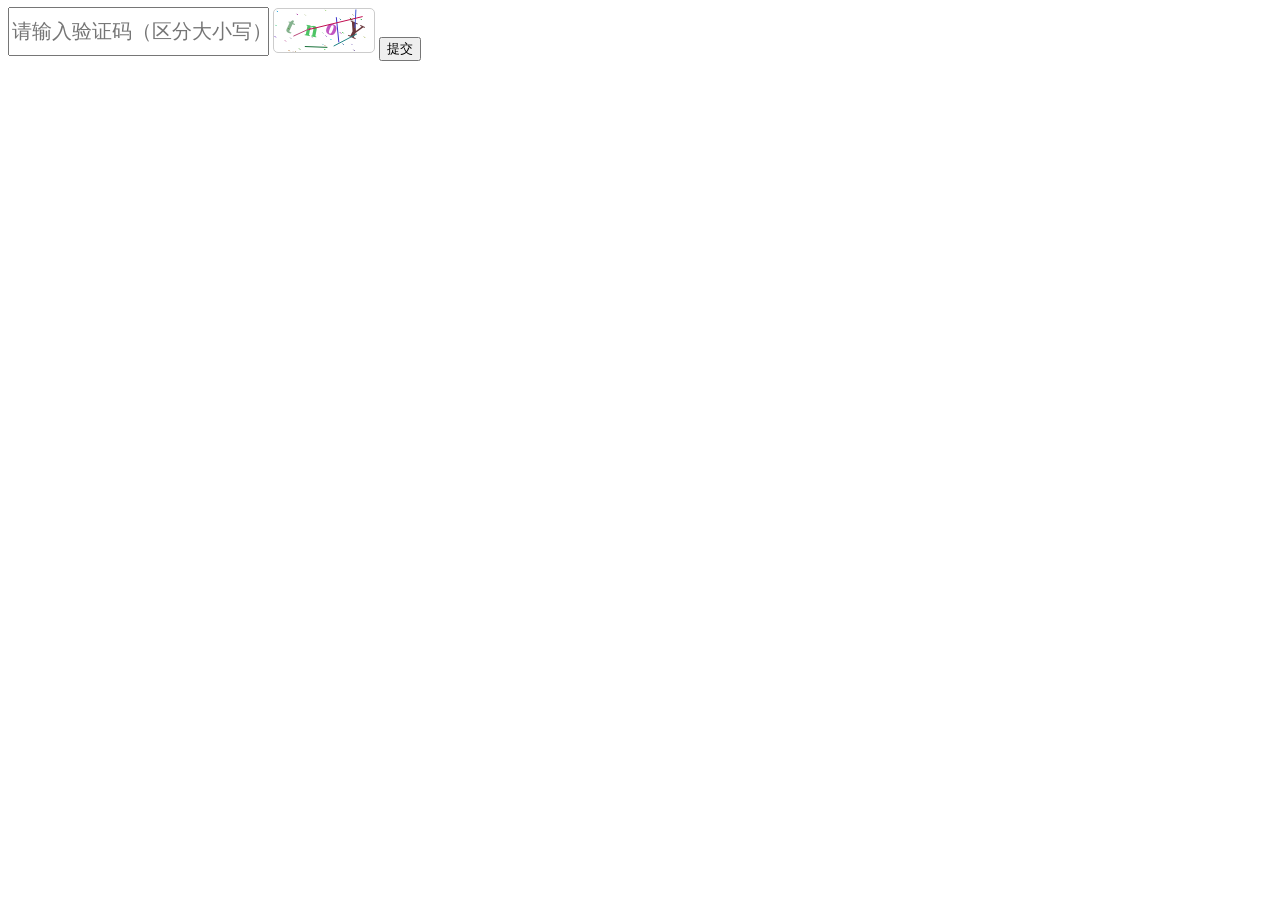
<file: etc/real_docroot/check.html>
<!DOCTYPE html>
<html>

<head>
    <title>图片登录验证</title>
    <link href="font/font.css" rel="stylesheet">
</head>

<body>
    <input type=" text" value="" placeholder="请输入验证码（区分大小写）"
        style="height:43px;position: relative; top:-15px; font-size:20px;" id="checktext">
    <canvas id="canvas" width="100" height="43" onclick="dj()" onload="dj()" style="border: 1px solid #ccc;
        border-radius: 5px;"></canvas>
    <button class="btn" onclick="sublim()">提交</button>
    <script src="./js/checkcode.js"></script>
</body>
</file>
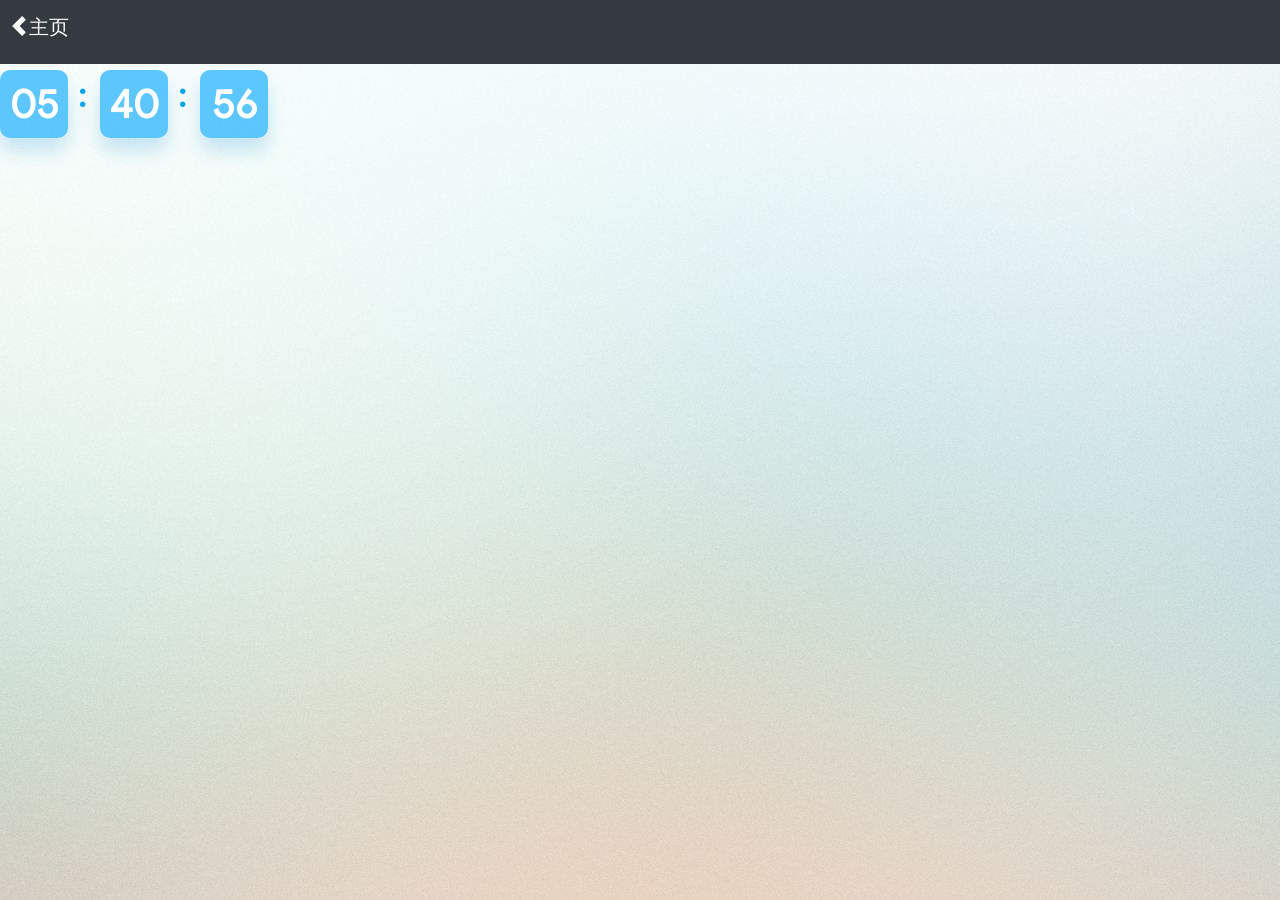
<file: etc/real_docroot/now.html>
<!doctype html>
<html lang="zh-CN">
<meta http-equiv="Expires" content="0">
<meta http-equiv="Pragma" content="no-cache">
<meta http-equiv="Cache-control" content="no-cache">
<meta http-equiv="Cache" content="no-cache">

<head>
    <meta charset="utf-8">
    <meta name="viewport" content="width=device-width, initial-scale=1, shrink-to-fit=no">
    <link href="css/bootstrap.css" rel="stylesheet">
    <link href="font/font.css" rel="stylesheet">
    <meta http-equiv="X-UA-Compatible" content="IE=edge">
    <title>当前时间</title>
</head>

<body style="padding-top: 70px;background-image:url('images/bg.jpeg');" data-spy="scroll" data-target=".navbart"
    data-offset="1">
    <script src="js/jquery-3.3.1.min.js"></script>
    <script src="js/popper.min.js"></script>
    <script src="js/bootstrap.js"></script>
    <script src="js/bootstrap.bundle.js"></script>
    <nav class="navbar fixed-top navbar-expand navbar-dark bg-dark">
        <div class="collapse navbar-collapse" id="navbarSupportedContent1">
            <ul class="navbar-nav mr-auto">
                <li class="nav-item active"> <a class="nav-link" href="/index.html">
                        <div class="row">
                            <span class="carousel-control-prev-icon"></span>
                            <h5>主页</h5>
                        </div>
                    </a>
                </li>
            </ul>
        </div>
    </nav>
    <style>
        .time_box {
            width: 68px;
            height: 68px;
            background: #00A5FF9F;
            box-shadow: 0px 13px 20px 0px rgb(3 136 209 / 20%);
            border-radius: 10px;
            font-size: 40px;
            font-weight: bold;
            color: #FFFFFF;
            text-align: center;
            line-height: 68px;
        }

        .time_point {
            font-size: 34px;
            font-weight: bold;
            color: #00A4EE;
            display: block;
            margin: 0 10px;
            width: 12px;
        }
    </style>
    <div class="row" style="margin-left: 0;margin-right: 0;">
        <p id="hour_box" class="time_box"></p><span class="time_point">:</span>
        <p id="minute_box" class="time_box"></p><span class="time_point">:</span>
        <p id="seconds_box" class="time_box"></p>
    </div>
    <script>
        function time1() {
            var date = new Date();
            var hour = date.getHours();
            var minute = date.getMinutes();
            var second = date.getSeconds();
            if (hour < 10) hour = "0" + hour;
            if (minute < 10) minute = "0" + minute;
            if (second < 10) second = "0" + second;
            document.getElementById("hour_box").innerHTML = hour;
            document.getElementById("minute_box").innerHTML = minute;
            document.getElementById("seconds_box").innerHTML = second;
            $('title').text("当前时间: " + hour + ":" + minute);
        }
        time1();
        var retime = window.setInterval(function () { time1(); }, 1000);
    </script>
</body>
</file>
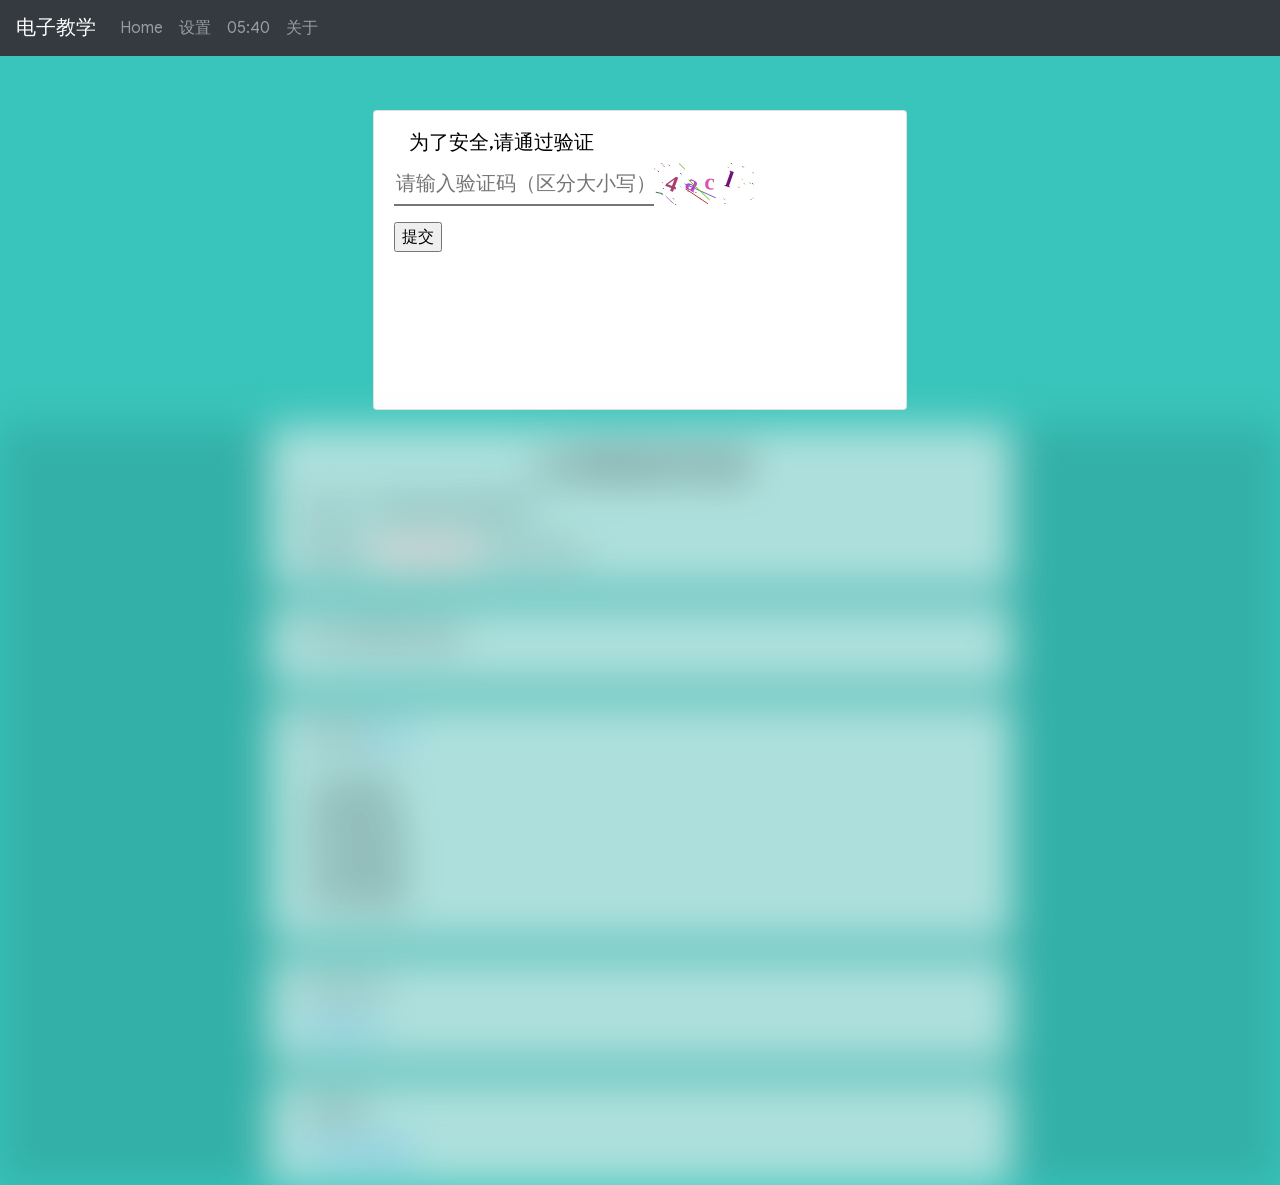
<file: etc/real_docroot/setting.html>
<!doctype html>
<html lang="zh-CN">

<head>
    <meta charset="utf-8">
    <meta name="viewport" content="width=device-width, initial-scale=1, shrink-to-fit=no">
    <link href="css/bootstrap.css" rel="stylesheet">
    <link href="font/font.css" rel="stylesheet">
    <meta http-equiv="X-UA-Compatible" content="IE=edge">
    <title>设置</title>
</head>

<body style="background-color:#39C5BB; padding-top: 70px;">
    <script src="js/jquery-3.3.1.min.js"></script>
    <script src="js/popper.min.js"></script>
    <script src="js/bootstrap.js"></script>
    <script src="js/bootstrap.bundle.js"></script>
    <script src="LoadNavBar.js"></script>
    <style>
        .overlay {
            position: relative;
            top: 0;
            left: 0;
            height: 100%;
            width: 100%;
            background-color: rgba(0, 0, 0, 0.1);
            filter: blur(20px);
        }
    </style>
    <iframe frameborder="0" style="background:transparent;width: 0px;height:0px;" id="ifr" src="">
    </iframe>
    <div class="card container mt-3 align-content-center col-5" style="height:300px;" id="float-card">
        <div class="card-body" style="color: #000000;">
            <h5 class="card-text">为了安全,请通过验证</h5>
            <div class="card-text">
                <div class="row">
                    <input type="text" value="" maxlength="4" placeholder="请输入验证码（区分大小写）"
                        style="font-size:20px;border-top: 0px;border-left: 0px;border-right: 0px;" id="checktext">
                    <canvas id="canvas" width="100" height="43" onclick="dj()"></canvas>
                </div>
                <div class="row">
                    <p> </p>
                </div>
                <div class="row">
                    <input type="button" value="提交" onclick="sublim()" />
                </div>
            </div>
            <script src="./js/checkcode.js"></script>
        </div>
    </div>
    <div id="fill" class="overlay" style="pointer-events: none">
        <script>
            function time1() {
                var date = new Date();
                var hour = date.getHours();
                var minute = date.getMinutes();
                if (hour < 10) hour = "0" + hour;
                if (minute < 10) minute = "0" + minute;
                document.getElementById("time").innerHTML = hour + ":" + minute;
            }
            time1();
            var retime = window.setInterval(function () { time1(); }, 10000);
        </script>
        <form method="post" enctype="multipart/form-data" action="/action_time" id="form_get">
            <div class="container mt-3 align-content-center col-lg-7 card"
                style="margin: 0 auto;background-color:rgba(255, 255, 255, 0.6);" draggable="false" id="drag">
                <div class="card-body">
                    <h2 class="card-title" style="text-align:center;">上传课堂时间表</h2>
                    <p class="card-text">请上传一个时间表,用于课堂时间</p>
                    <input type='hidden' name='action' value='show'>选择文件: <input type="file" name="file1"
                        onclick="enabledrop()"><br>
                </div>
            </div>
            <div class=" container mt-3 align-content-center col-lg-7 card" id="target"
                ondragover="dragoverHandler(event)" ondrop="dropHandler(event)"
                style="margin: 0 auto;background-color:rgba(255, 255, 255, 0.6);">
                <div class="card-body">
                    <p class="card-text">将卡片拖拽到此处提交</p>
                    <p class="card-text" id="submitbtn"></p>
                </div>
            </div>
            <div class=" container mt-3 align-content-center col-lg-7 card"
                style="margin: 0 auto;background-color:rgba(255, 255, 255, 0.6);">
                <div class="card-body">
                    <p class="card-text">样式示例<a href="./example.txt" download="example.txt">(下载)</a></p>
                    <iframe frameborder="0" style="background:transparent;" src="./example.txt" frameborder="0">
                    </iframe>
                </div>

            </div>
        </form>
        <div id="add_card"></div>
        <div class=" container mt-3 align-content-center col-lg-7 card"
            style="margin: 0 auto;background-color:rgba(255, 255, 255, 0.6);">
            <div class="card-body">
                <p class="card-text">高级选项</p>
                <a href="javascript:stop();">关闭主机服务器</a>
            </div>
            <script>
                function stop() {
                    var i = confirm("确定要关闭吗?");
                    if (i == true) {
                        document.getElementById("ifr").src = "/stop" + (new Date()).getDate();
                    }
                }
            </script>
        </div>
        <script>
            function enabledrop() {
                document.getElementById('drag').draggable = "true";
                document.getElementById("submitbtn").innerHTML = "<input type='submit' value='或点击此处'>";
            }
            function dragoverHandler(event) {
                event.preventDefault();
                event.dataTransfer.dropEffect = 'move';
            }
            function dropHandler(event) {
                document.getElementById('form_get').submit();
            }
        </script>
    </div>
    <div id="normal"></div>
    <script src="loadSetting.js"></script>
</body>

</html>
</file>
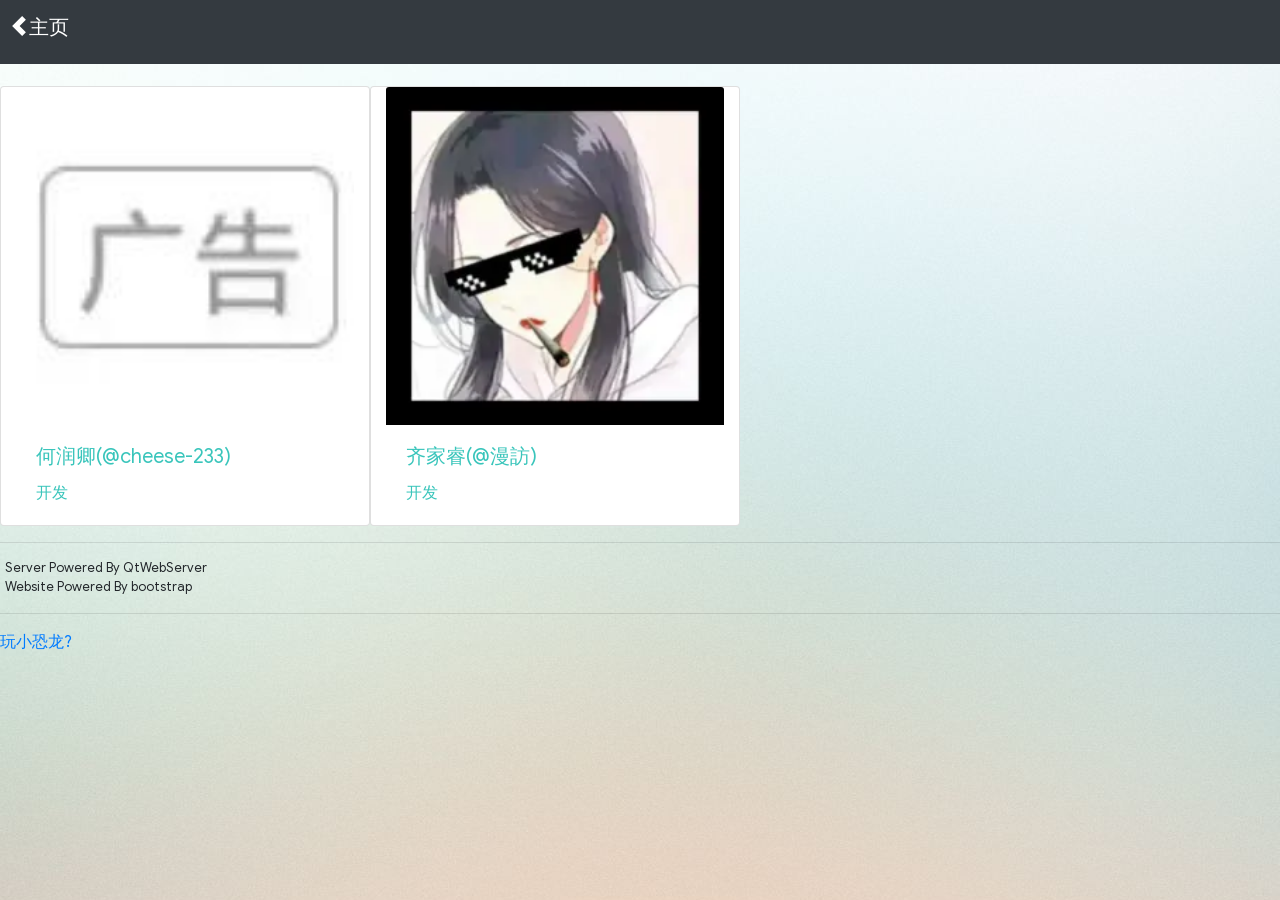
<file: etc/real_docroot/addon/About/about.html>
<!doctype html>
<html lang="zh-CN">

<head>
  <meta charset="utf-8">
  <meta name="viewport" content="width=device-width, initial-scale=1, shrink-to-fit=no">
  <link href="../../css/bootstrap.css" rel="stylesheet">
  <link href="../../font/font.css" rel="stylesheet">
  <meta http-equiv="X-UA-Compatible" content="IE=edge">
  <title>关于</title>
</head>

<body style="background-image: url('../../images/bg.jpeg'); padding-top: 70px;overflow-x: hidden;" id="body">
  <script src="../../js/jquery-3.3.1.min.js"></script>
  <script src="../../js/popper.min.js"></script>
  <script src="../../js/bootstrap.js"></script>
  <script src="../../js/bootstrap.bundle.js"></script>
  <nav class="navbar fixed-top navbar-expand-lg navbar-dark bg-dark"> <a class="navbar-brand"
      style="color: #fff;">电子教学</a>
    <button class="navbar-toggler" type="button" data-toggle="collapse" data-target="#navbarSupportedContent1"
      aria-controls="navbarSupportedContent1" aria-expanded="false" aria-label="Toggle navigation"> <span
        class="navbar-toggler-icon"></span> </button>
    <nav class="navbar fixed-top navbar-expand navbar-dark bg-dark">
      <div class="collapse navbar-collapse" id="navbarSupportedContent1">
        <ul class="navbar-nav mr-auto">
          <li class="nav-item active"> <a class="nav-link" href="/index.html">
              <div class="row">
                <span class="carousel-control-prev-icon"></span>
                <h5>主页</h5>
              </div>
            </a>
          </li>
        </ul>
      </div>
    </nav>
  </nav>
  <div class="row container mt-3 align-content-center">
    <div class="card col-md-4" style="color: #39C5BB;"> <img class="card-img-top" src="he.jpg" alt="Card image cap">
      <div class="card-body">
        <h5 class="card-title">何润卿(@cheese-233)</h5>
        <p class="card-text">开发</p>
      </div>
    </div>
    <div class="card col-md-4" style="color: #39C5BB;"> <img class="card-img-top" src="qi.png" alt="Card image cap">
      <div class="card-body">
        <h5 class="card-title">齐家睿(@漫訪)</h5>
        <p class="card-text">开发</p>
      </div>
    </div>
  </div>
  <hr>
  <div class="row" style="padding-left: 20px;"><small>Server Powered By QtWebServer</small></div>
  <div class="row" style="padding-left: 20px;"><small>Website Powered By bootstrap</small></div>
  <hr>
  <a id="deletebtn" href="javascript:createIframe()">玩小恐龙?</a>
  <div id="btn-frame"></div>
  <script>
    function createIframe() {
      document.getElementById("deletebtn").remove();
      var i = document.createElement("iframe");
      i.src = "./DINO/index.html";
      i.scrolling = "no";
      i.frameBorder = "0";
      i.style = "background:transparent;width: 100%;height:200px;";
      document.getElementById("btn-frame").appendChild(i);
    };
  </script>
</body>

</html>
</file>
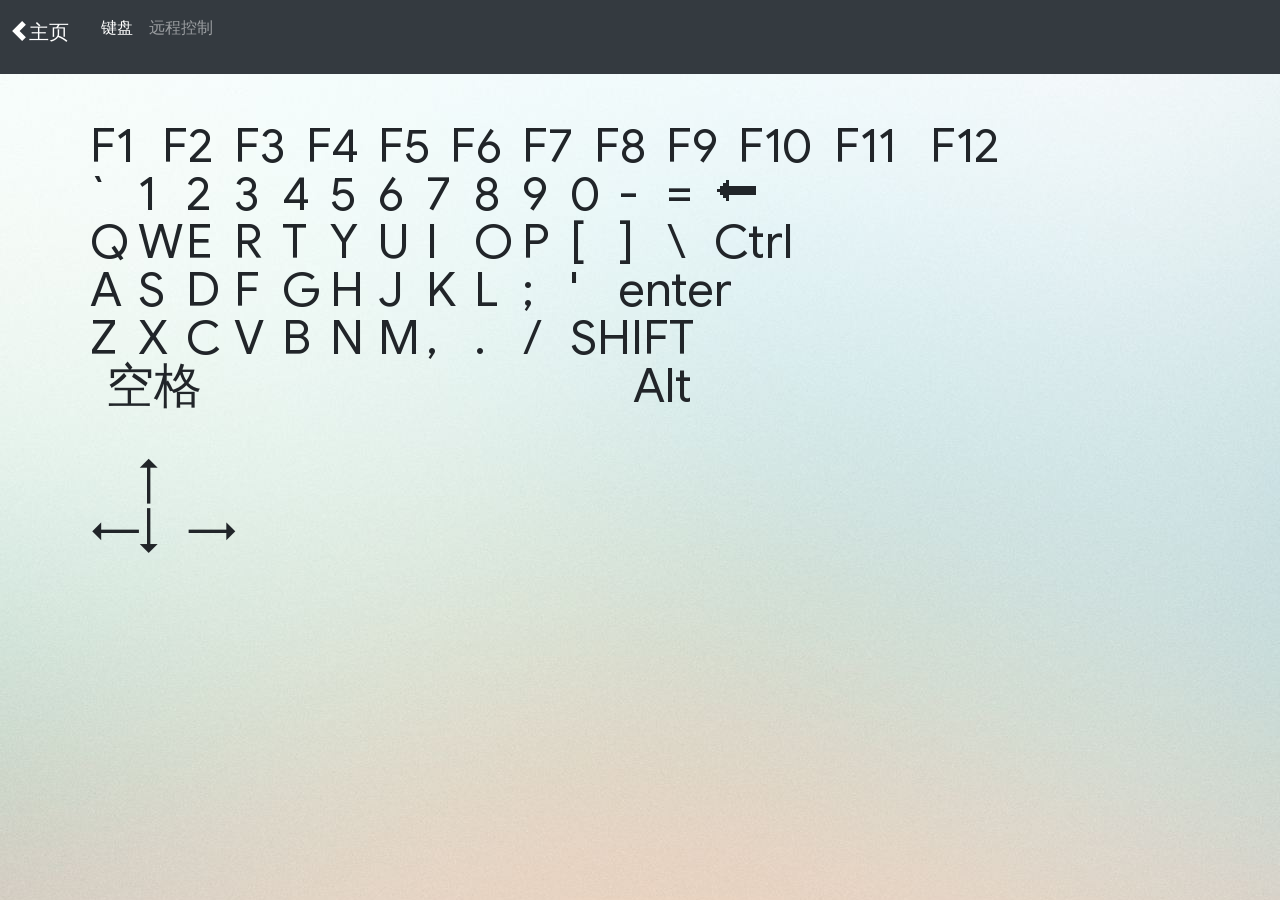
<file: etc/real_docroot/addon/MouseControl/keyboard.html>
<!doctype html>
<html lang="zh-CN">
<meta http-equiv="Expires" content="0">
<meta http-equiv="Pragma" content="no-cache">
<meta http-equiv="Cache-control" content="no-cache">
<meta http-equiv="Cache" content="no-cache">

<head>
    <meta charset="utf-8">
    <meta name="viewport" content="width=device-width, initial-scale=1, shrink-to-fit=no">
    <link href="../../css/bootstrap.css" rel="stylesheet">
    <link href="../../font/font.css" rel="stylesheet">
    <meta http-equiv="X-UA-Compatible" content="IE=edge">
    <title>虚拟键盘</title>
</head>

<body style="padding-top: 70px;background-image:url('../../images/bg.jpeg');" data-spy="scroll" data-target=".navbart"
    data-offset="1">
    <iframe frameborder="0" style="background:transparent;width: 0px;height:0px;" id="ifr" src="">
    </iframe>
    <script src="../../js/jquery-3.3.1.min.js"></script>
    <script src="../../js/popper.min.js"></script>
    <script src="../../js/bootstrap.js"></script>
    <script src="../../js/bootstrap.bundle.js"></script>
    <nav class="navbar fixed-top navbar-expand navbar-dark bg-dark">
        <div class="collapse navbar-collapse" id="navbarSupportedContent1">
            <ul class="navbar-nav mr-auto">
                <li class="nav-item active"> <a class="nav-link" href="/index.html">
                        <div class="row navbar-brand" style="display: flex;">
                            <span class="carousel-control-prev-icon"></span>
                            <h5>主页</h5>
                        </div>
                    </a>
                </li>
                <li class="nav-item active">
                    <a href="keyboard.html" class="nav-link">键盘</a>
                </li>
                <li class="nav-item">
                    <a href="vnc.html" class="nav-link">远程控制</a>
                </li>
            </ul>
        </div>
    </nav>
    <div class="align-content-center container mt-3 text-align:center;">
        <div class="row align-content-center container"
            style="padding-left: 20px;white-space: nowrap;flex-wrap: nowrap;">
            <div onclick="document.getElementById('ifr').src='/pptctrl kbdfk1'; ;" style="height: 48px;width: 72px;">
                <p style="font-size: 48px;">F1</p>
            </div>
            <div onclick="document.getElementById('ifr').src='/pptctrl kbdfk2'; ;" style="height: 48px;width: 72px;">
                <p style="font-size: 48px;">F2</p>
            </div>
            <div onclick="document.getElementById('ifr').src='/pptctrl kbdfk3'; ;" style="height: 48px;width: 72px;">
                <p style="font-size: 48px;">F3</p>
            </div>
            <div onclick="document.getElementById('ifr').src='/pptctrl kbdfk4'; ;" style="height: 48px;width: 72px;">
                <p style="font-size: 48px;">F4</p>
            </div>
            <div onclick="document.getElementById('ifr').src='/pptctrl kbdfk5'; ;" style="height: 48px;width: 72px;">
                <p style="font-size: 48px;">F5</p>
            </div>
            <div onclick="document.getElementById('ifr').src='/pptctrl kbdfk6'; ;" style="height: 48px;width: 72px;">
                <p style="font-size: 48px;">F6</p>
            </div>
            <div onclick="document.getElementById('ifr').src='/pptctrl kbdfk7'; ;" style="height: 48px;width: 72px;">
                <p style="font-size: 48px;">F7</p>
            </div>
            <div onclick="document.getElementById('ifr').src='/pptctrl kbdfk8'; ;" style="height: 48px;width: 72px;">
                <p style="font-size: 48px;">F8</p>
            </div>
            <div onclick="document.getElementById('ifr').src='/pptctrl kbdfk9'; ;" style="height: 48px;width: 72px;">
                <p style="font-size: 48px;">F9</p>
            </div>
            <div onclick="document.getElementById('ifr').src='/pptctrl kbdfk10'; ;" style="height: 48px;width: 96px;">
                <p style="font-size: 48px;">F10</p>
            </div>
            <div onclick="document.getElementById('ifr').src='/pptctrl kbdfk11'; ;" style="height: 48px;width: 96px;">
                <p style="font-size: 48px;">F11</p>
            </div>
            <div onclick="document.getElementById('ifr').src='/pptctrl kbdfk12'; ;" style="height: 48px;width: 96px;">
                <p style="font-size: 48px;">F12</p>
            </div>
        </div>
        <div class="row align-content-center container"
            style="padding-left: 20px;white-space: nowrap;flex-wrap: nowrap;">
            <div onclick="document.getElementById('ifr').src='/pptctrl kbd~'; ;" style="height: 48px;width: 48px;">
                <p style="font-size: 48px;">`</p>
            </div>
            <div onclick="document.getElementById('ifr').src='/pptctrl kbdnu1'; ;" style="height: 48px;width: 48px;">
                <p style="font-size: 48px;">1</p>
            </div>
            <div onclick="document.getElementById('ifr').src='/pptctrl kbdnu2'; ;" style="height: 48px;width: 48px;">
                <p style="font-size: 48px;">2</p>
            </div>
            <div onclick="document.getElementById('ifr').src='/pptctrl kbdnu3'; ;" style="height: 48px;width: 48px;">
                <p style="font-size: 48px;">3</p>
            </div>
            <div onclick="document.getElementById('ifr').src='/pptctrl kbdnu4'; ;" style="height: 48px;width: 48px;">
                <p style="font-size: 48px;">4</p>
            </div>
            <div onclick="document.getElementById('ifr').src='/pptctrl kbdnu5'; ;" style="height: 48px;width: 48px;">
                <p style="font-size: 48px;">5</p>
            </div>
            <div onclick="document.getElementById('ifr').src='/pptctrl kbdnu6'; ;" style="height: 48px;width: 48px;">
                <p style="font-size: 48px;">6</p>
            </div>
            <div onclick="document.getElementById('ifr').src='/pptctrl kbdnu7'; ;" style="height: 48px;width: 48px;">
                <p style="font-size: 48px;">7</p>
            </div>
            <div onclick="document.getElementById('ifr').src='/pptctrl kbdnu8'; ;" style="height: 48px;width: 48px;">
                <p style="font-size: 48px;">8</p>
            </div>
            <div onclick="document.getElementById('ifr').src='/pptctrl kbdnu9'; ;" style="height: 48px;width: 48px;">
                <p style="font-size: 48px;">9</p>
            </div>
            <div onclick="document.getElementById('ifr').src='/pptctrl kbdnu0'; ;" style="height: 48px;width: 48px;">
                <p style="font-size: 48px;">0</p>
            </div>
            <div onclick="document.getElementById('ifr').src='/pptctrl kbd-'; ;" style="height: 48px;width: 48px;">
                <p style="font-size: 48px;">-</p>
            </div>
            <div onclick="document.getElementById('ifr').src='/pptctrl kbd='; ;" style="height: 48px;width: 48px;">
                <p style="font-size: 48px;">=</p>
            </div>
            <div onclick="document.getElementById('ifr').src='/pptctrl kbdbk'; ;" style="height: 48px;width: 48px;">
                <p style="font-size: 48px;">⬅</p>
            </div>
        </div>
        <div class="row align-content-center container"
            style="padding-left: 20px;white-space: nowrap;flex-wrap: nowrap;">
            <div onclick="document.getElementById('ifr').src='/pptctrl kbdq'; ;" style="height: 48px;width: 48px;">
                <p style="font-size: 48px;">Q</p>
            </div>
            <div onclick="document.getElementById('ifr').src='/pptctrl kbdw'; ;" style="height: 48px;width: 48px;">
                <p style="font-size: 48px;">W</p>
            </div>
            <div onclick="document.getElementById('ifr').src='/pptctrl kbde'; ;" style="height: 48px;width: 48px;">
                <p style="font-size: 48px;">E</p>
            </div>
            <div onclick="document.getElementById('ifr').src='/pptctrl kbdr'; ;" style="height: 48px;width: 48px;">
                <p style="font-size: 48px;">R</p>
            </div>
            <div onclick="document.getElementById('ifr').src='/pptctrl kbdt'; ;" style="height: 48px;width: 48px;">
                <p style="font-size: 48px;">T</p>
            </div>
            <div onclick="document.getElementById('ifr').src='/pptctrl kbdy'; ;" style="height: 48px;width: 48px;">
                <p style="font-size: 48px;">Y</p>
            </div>
            <div onclick="document.getElementById('ifr').src='/pptctrl kbdu'; ;" style="height: 48px;width: 48px;">
                <p style="font-size: 48px;">U</p>
            </div>
            <div onclick="document.getElementById('ifr').src='/pptctrl kbdi'; ;" style="height: 48px;width: 48px;">
                <p style="font-size: 48px;">I</p>
            </div>
            <div onclick="document.getElementById('ifr').src='/pptctrl kbdo'; ;" style="height: 48px;width: 48px;">
                <p style="font-size: 48px;">O</p>
            </div>
            <div onclick="document.getElementById('ifr').src='/pptctrl kbdp'; ;" style="height: 48px;width: 48px;">
                <p style="font-size: 48px;">P</p>
            </div>
            <div onclick="document.getElementById('ifr').src='/pptctrl kbd['; ;" style="height: 48px;width: 48px;">
                <p style="font-size: 48px;">[</p>
            </div>
            <div onclick="document.getElementById('ifr').src='/pptctrl kbd]'; ;" style="height: 48px;width: 48px;">
                <p style="font-size: 48px;">]</p>
            </div>
            <div onclick="document.getElementById('ifr').src='/pptctrl kbdxi'; ;" style="height: 48px;width: 48px;">
                <p style="font-size: 48px;">\</p>
            </div>
            <div onclick="document.getElementById('ifr').src='/pptctrl kbdctrl'; ;" style="height: 48px;width: 96px;">
                <p style="font-size: 48px;">Ctrl</p>
            </div>
        </div>
        <div class="row align-content-center container"
            style="padding-left: 20px;white-space: nowrap;flex-wrap: nowrap;">
            <div onclick="document.getElementById('ifr').src='/pptctrl kbda'; ;" style="height: 48px;width: 48px;">
                <p style="font-size: 48px;">A</p>
            </div>
            <div onclick="document.getElementById('ifr').src='/pptctrl kbds'; ;" style="height: 48px;width: 48px;">
                <p style="font-size: 48px;">S</p>
            </div>
            <div onclick="document.getElementById('ifr').src='/pptctrl kbdd'; ;" style="height: 48px;width: 48px;">
                <p style="font-size: 48px;">D</p>
            </div>
            <div onclick="document.getElementById('ifr').src='/pptctrl kbdf'; ;" style="height: 48px;width: 48px;">
                <p style="font-size: 48px;">F</p>
            </div>
            <div onclick="document.getElementById('ifr').src='/pptctrl kbdg'; ;" style="height: 48px;width: 48px;">
                <p style="font-size: 48px;">G</p>
            </div>
            <div onclick="document.getElementById('ifr').src='/pptctrl kbdh'; ;" style="height: 48px;width: 48px;">
                <p style="font-size: 48px;">H</p>
            </div>
            <div onclick="document.getElementById('ifr').src='/pptctrl kbdj'; ;" style="height: 48px;width: 48px;">
                <p style="font-size: 48px;">J</p>
            </div>
            <div onclick="document.getElementById('ifr').src='/pptctrl kbdk'; ;" style="height: 48px;width: 48px;">
                <p style="font-size: 48px;">K</p>
            </div>
            <div onclick="document.getElementById('ifr').src='/pptctrl kbdl'; ;" style="height: 48px;width: 48px;">
                <p style="font-size: 48px;">L</p>
            </div>
            <div onclick="document.getElementById('ifr').src='/pptctrl kbd;'; ;" style="height: 48px;width: 48px;">
                <p style="font-size: 48px;">;</p>
            </div>
            <div onclick="document.getElementById('ifr').src='/pptctrl kbd\''; ;" style="height: 48px;width: 48px;">
                <p style="font-size: 48px;">'</p>
            </div>
            <div onclick="document.getElementById('ifr').src='/pptctrl kbdet'; ;" style="height: 48px;width:112px;">
                <p style="font-size: 48px;">enter</p>
            </div>
        </div>
        <div class="row align-content-center container"
            style="padding-left: 20px;white-space: nowrap;flex-wrap: nowrap;">
            <div onclick="document.getElementById('ifr').src='/pptctrl kbdz'; ;" style="height: 48px;width: 48px;">
                <p style="font-size: 48px;">Z</p>
            </div>
            <div onclick="document.getElementById('ifr').src='/pptctrl kbdx'; ;" style="height: 48px;width: 48px;">
                <p style="font-size: 48px;">X</p>
            </div>
            <div onclick="document.getElementById('ifr').src='/pptctrl kbdc'; ;" style="height: 48px;width: 48px;">
                <p style="font-size: 48px;">C</p>
            </div>
            <div onclick="document.getElementById('ifr').src='/pptctrl kbdv'; ;" style="height: 48px;width: 48px;">
                <p style="font-size: 48px;">V</p>
            </div>
            <div onclick="document.getElementById('ifr').src='/pptctrl kbdb'; ;" style="height: 48px;width: 48px;">
                <p style="font-size: 48px;">B</p>
            </div>
            <div onclick="document.getElementById('ifr').src='/pptctrl kbdn'; ;" style="height: 48px;width: 48px;">
                <p style="font-size: 48px;">N</p>
            </div>
            <div onclick="document.getElementById('ifr').src='/pptctrl kbdm'; ;" style="height: 48px;width: 48px;">
                <p style="font-size: 48px;">M</p>
            </div>
            <div onclick="document.getElementById('ifr').src='/pptctrl kbd,'; ;" style="height: 48px;width: 48px;">
                <p style="font-size: 48px;">,</p>
            </div>
            <div onclick="document.getElementById('ifr').src='/pptctrl kbd.'; ;" style="height: 48px;width: 48px;">
                <p style="font-size: 48px;">.</p>
            </div>
            <div onclick="document.getElementById('ifr').src='/pptctrl kbdxg'; ;" style="height: 48px;width: 48px;">
                <p style="font-size: 48px;">/</p>
            </div>
            <div onclick="document.getElementById('ifr').src='/pptctrl kbdsf'; ;" style="height:48px;width: 128px;">
                <p style="font-size: 48px;">SHIFT</p>
            </div>
            <div onclick="document.getElementById('ifr').src='/pptctrl kbdalt'; ;"
                style="height:48px;width: 72px;position:relative;top:48px;right: 72px;">
                <p style="font-size: 48px;text-align: center;">Alt</p>
            </div>
        </div>
        <div class="row align-content-center container"
            style="padding-left: 20px;white-space: nowrap;flex-wrap: nowrap;">
            <div onclick="document.getElementById('ifr').src='/pptctrl kbdko'; ;" style="height:48px;width: 128px;">
                <p style="font-size: 48px;text-align: center;">空格</p>
            </div>
        </div>
        <div class="row align-content-center container"
            style="padding-left: 20px;white-space: nowrap;flex-wrap: nowrap;height: 48px;">
        </div>
        <div class="row align-content-center container"
            style="padding-left: 20px;white-space: nowrap;flex-wrap: nowrap;">
            <div style="height: 48px;width: 48px;">
                <p style="font-size: 48px;"> </p>
            </div>
            <div onclick="document.getElementById('ifr').src='/pptctrl kbdup'; ;" style="height: 48px;width: 48px;">
                <p style="font-size: 48px;">↑</p>
            </div>
        </div>
        <div class="row align-content-center container"
            style="padding-left: 20px;white-space: nowrap;flex-wrap: nowrap;">
            <div onclick="document.getElementById('ifr').src='/pptctrl kbdlf'; ;" style="height: 48px;width: 48px;">
                <p style="font-size: 48px;">←</p>
            </div>
            <div onclick="document.getElementById('ifr').src='/pptctrl kbddn'; ;" style="height: 48px;width: 48px;">
                <p style="font-size: 48px;">↓</p>
            </div>
            <div onclick="document.getElementById('ifr').src='/pptctrl kbdri'; ;" style="height: 48px;width: 48px;">
                <p style="font-size: 48px;">→</p>
            </div>
        </div>
    </div>
    </div>
</body>
</file>
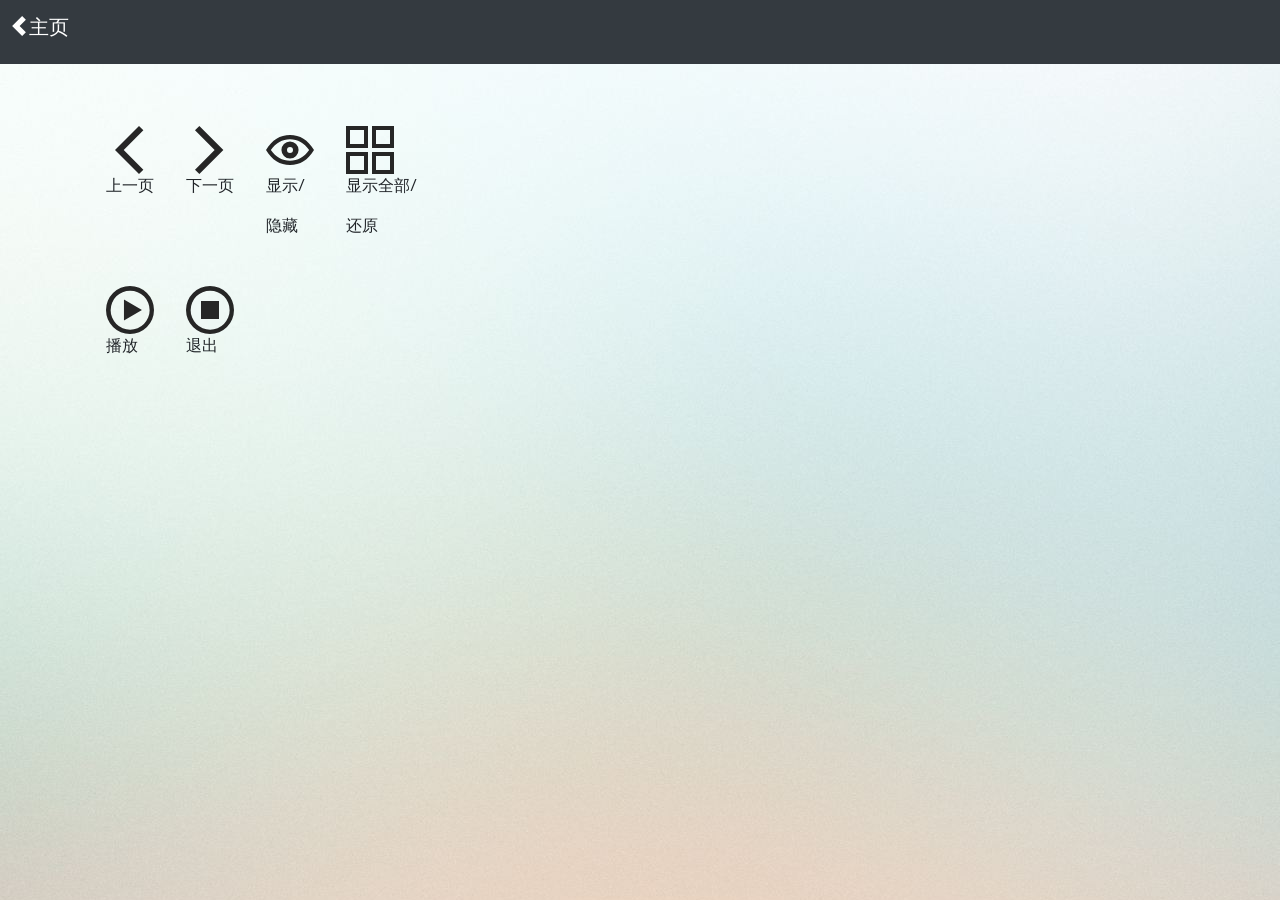
<file: etc/real_docroot/addon/PowerPoint/PPT.html>
<!doctype html>
<html lang="zh-CN">
<meta http-equiv="Expires" content="0">
<meta http-equiv="Pragma" content="no-cache">
<meta http-equiv="Cache-control" content="no-cache">
<meta http-equiv="Cache" content="no-cache">

<head>
    <meta charset="utf-8">
    <meta name="viewport" content="width=device-width, initial-scale=1, shrink-to-fit=no">
    <link href="../../css/bootstrap.css" rel="stylesheet">
    <link href="../../font/font.css" rel="stylesheet">
    <meta http-equiv="X-UA-Compatible" content="IE=edge">
    <title>PPT控制</title>
</head>

<body style="padding-top: 70px;background-image:url('../../images/bg.jpeg');" data-spy="scroll" data-target=".navbart"
    data-offset="1">
    <iframe frameborder="0" style="background:transparent;width: 0px;height:0px;" id="ifr" src="">
    </iframe>
    <script src="../../js/jquery-3.3.1.min.js"></script>
    <script src="../../js/popper.min.js"></script>
    <script src="../../js/bootstrap.js"></script>
    <script src="../../js/bootstrap.bundle.js"></script>
    <nav class="navbar fixed-top navbar-expand navbar-dark bg-dark">
        <div class="collapse navbar-collapse" id="navbarSupportedContent1">
            <ul class="navbar-nav mr-auto">
                <li class="nav-item active"> <a class="nav-link" href="/index.html">
                        <div class="row">
                            <span class="carousel-control-prev-icon"></span>
                            <h5>主页</h5>
                        </div>
                    </a>
                </li>
            </ul>
        </div>
    </nav>
    <div class="align-content-center container mt-3 text-align:center;">
        <div class="row align-content-center container" style="padding-left: 20px;">
            <div onclick="document.getElementById('ifr').src='/pptctrl up'; ;" style="padding: 1rem;">
                <img src="./angle-left.svg" style="width: 48px; height: 48px;" />
                <p>上一页</p>
            </div>
            <div onclick="document.getElementById('ifr').src='/pptctrl down';" style="padding: 1rem;">
                <img src="./angle-right.svg" style="width: 48px; height: 48px;" />
                <p>下一页</p>
            </div>
            <div onclick="document.getElementById('ifr').src='/pptctrl blk';" style="padding: 1rem;">
                <img src="./eye.svg" style="width: 48px; height: 48px;" />
                <p>显示/</p>
                <p>隐藏</p>
            </div>
            <div onclick="document.getElementById('ifr').src='/pptctrl all';" style="padding: 1rem;">
                <img src="./all.svg" style="width: 48px; height: 48px;" />
                <p>显示全部/</p>
                <p>还原</p>
            </div>
        </div>
        <div class="row align-content-center container" style="padding-left: 20px;">
            <div onclick="document.getElementById('ifr').src='/pptctrl in';" style="padding: 1rem;">
                <img src="./play circle.svg" style="width: 48px; height: 48px;" />
                <p>播放</p>
            </div>
            <div onclick="document.getElementById('ifr').src='/pptctrl out';" style="padding: 1rem;">
                <img src="./stop circle.svg" style="width: 48px; height: 48px;" />
                <p>退出</p>
            </div>
        </div>
    </div>
</body>
</file>
<file: etc/real_docroot/font/font.css>
@font-face {
    font-family: GoogleSans;
    src: url("GoogleSans-Regular.ttf")
}

@font-face {
    font-family: ComicSans;
    src: url("comic.ttf")
}

@font-face {
    font-family: pixel;
    src: url("pixel.TTF");
}

body {
    font-family: GoogleSans, Arial;
}
</file>
